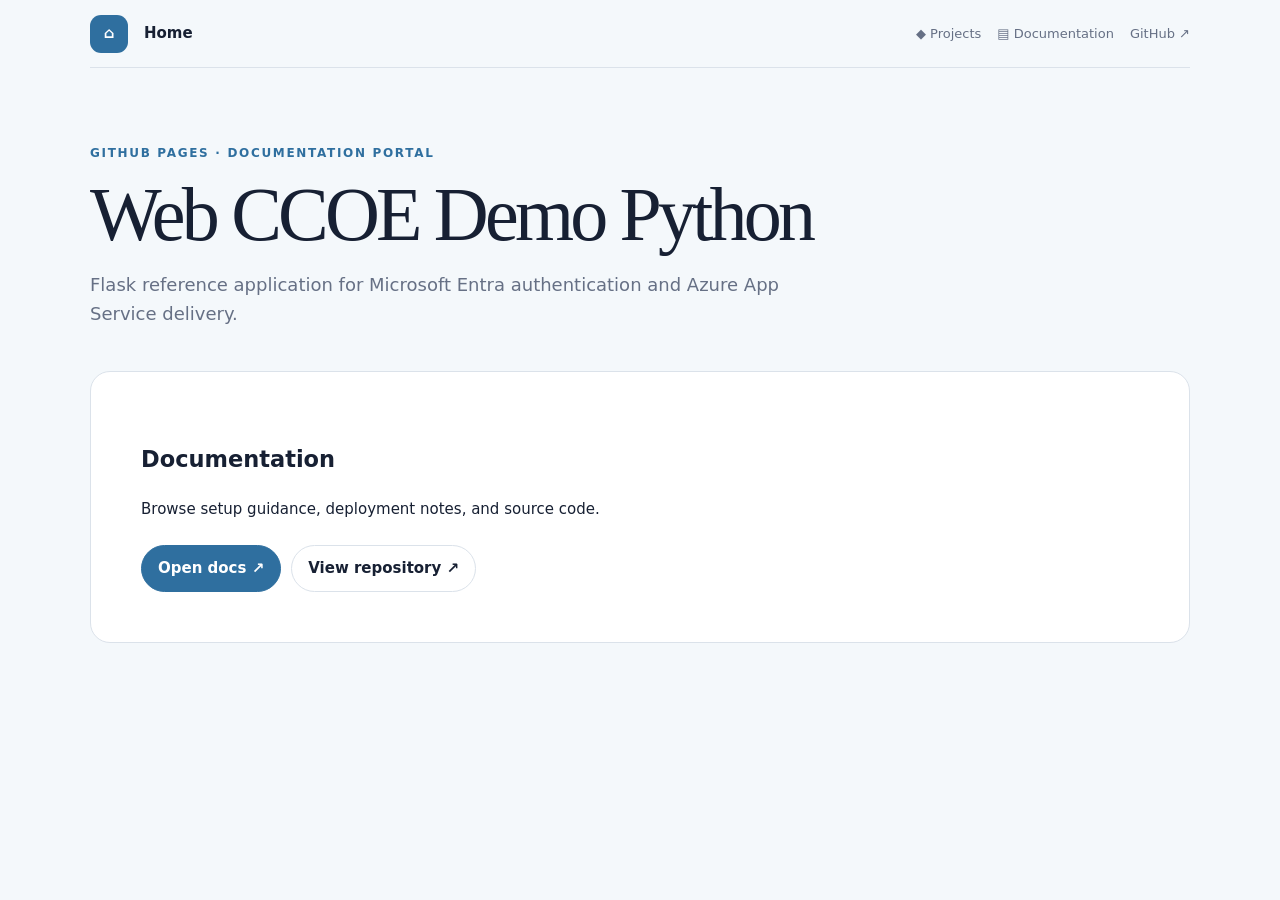
<file: index.html>
<!doctype html>
<html lang="en">
<head>
  <meta charset="utf-8">
  <meta name="viewport" content="width=device-width,initial-scale=1">
  <title>Web CCOE Demo Python · Documentation</title>
  <style>
    :root{--accent:#2f6f9f;--ink:#172033;--muted:#667085;--line:#dbe2ea;--panel:#fff;--canvas:#f4f8fb}*{box-sizing:border-box}html{scroll-behavior:smooth}body{margin:0;background:var(--canvas);color:var(--ink);font:15px/1.65 Inter,system-ui,sans-serif}a{color:inherit;text-decoration:none}.shell{width:min(1100px,calc(100% - 36px));margin:auto}.topbar{min-height:68px;display:flex;align-items:center;justify-content:space-between;gap:18px;border-bottom:1px solid var(--line)}.brand,.links{display:flex;align-items:center;gap:16px}.brand{font-weight:800}.mark{width:38px;height:38px;display:grid;place-items:center;border-radius:11px;color:#fff;background:var(--accent)}.links{color:var(--muted);font-size:13px}.links a:hover{color:var(--ink)}main{padding:64px 0 80px}.eyebrow{color:var(--accent);font-size:12px;font-weight:800;letter-spacing:.14em;text-transform:uppercase}h1{margin:8px 0 18px;font:400 clamp(42px,7vw,76px)/1 Georgia,serif;letter-spacing:-.05em}.summary{max-width:760px;color:var(--muted);font-size:18px}.card{margin-top:42px;padding:clamp(24px,5vw,50px);border:1px solid var(--line);border-radius:20px;background:var(--panel)}.actions{display:flex;flex-wrap:wrap;gap:10px;margin-top:24px}.button{padding:10px 16px;border:1px solid var(--line);border-radius:999px;font-weight:700}.primary{border-color:var(--accent);color:#fff;background:var(--accent)}@media(max-width:650px){.topbar{align-items:flex-start;flex-direction:column;padding:14px 0}.links{flex-wrap:wrap}}
  </style>
</head>
<body>
  <nav class="topbar shell" aria-label="Global navigation"><a class="brand" href="https://andyxuan2010.github.io/" aria-label="Home"><span class="mark">⌂</span><span>Home</span></a><div class="links"><a href="https://andyxuan2010.github.io/#featured">◆ Projects</a><a href="#documentation">▤ Documentation</a><a href="https://github.com/andyxuan2010/web-ccoedemo-python">GitHub ↗</a></div></nav>
  <main class="shell"><p class="eyebrow">GitHub Pages · Documentation Portal</p><h1>Web CCOE Demo Python</h1><p class="summary">Flask reference application for Microsoft Entra authentication and Azure App Service delivery.</p><section class="card" id="documentation"><h2>Documentation</h2><p>Browse setup guidance, deployment notes, and source code.</p><div class="actions"><a class="button primary" href="https://github.com/andyxuan2010/web-ccoedemo-python/tree/main/docs">Open docs ↗</a><a class="button" href="https://github.com/andyxuan2010/web-ccoedemo-python">View repository ↗</a></div></section></main>
</body>
</html>
</file>
